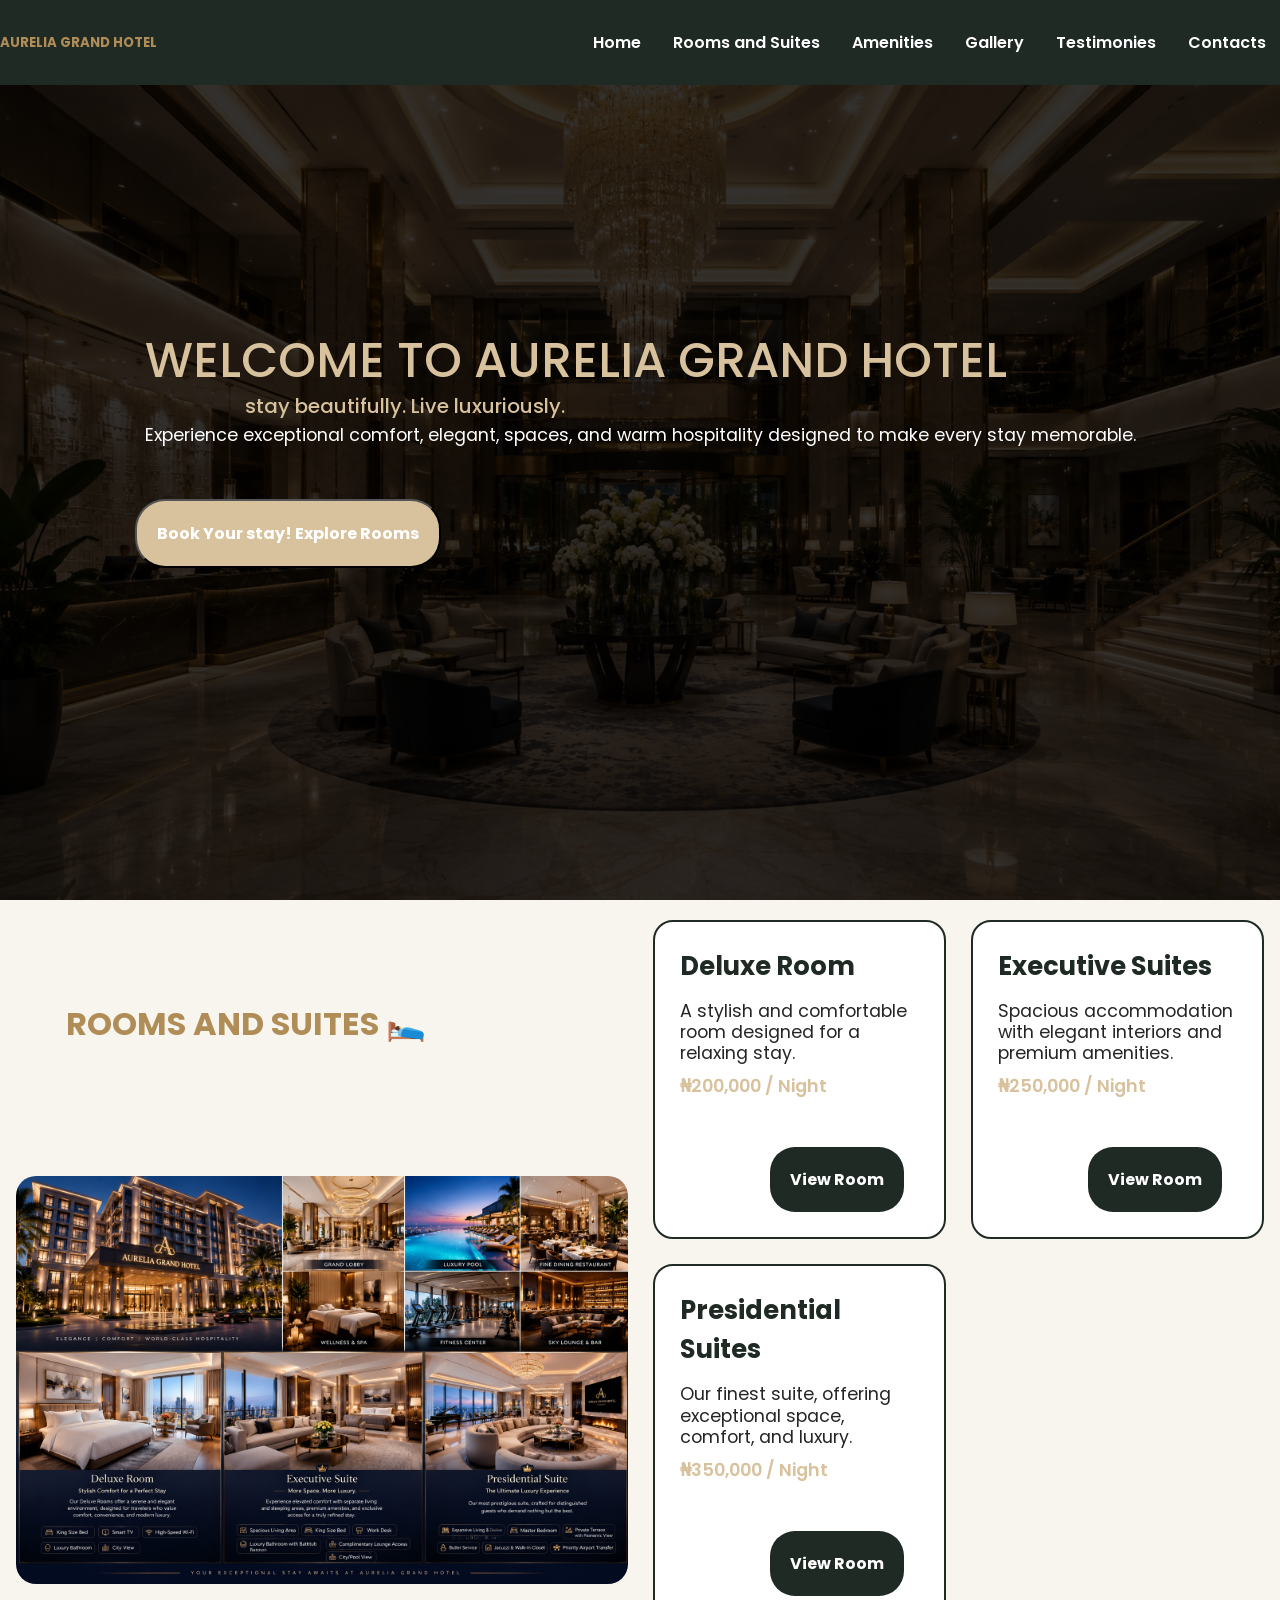
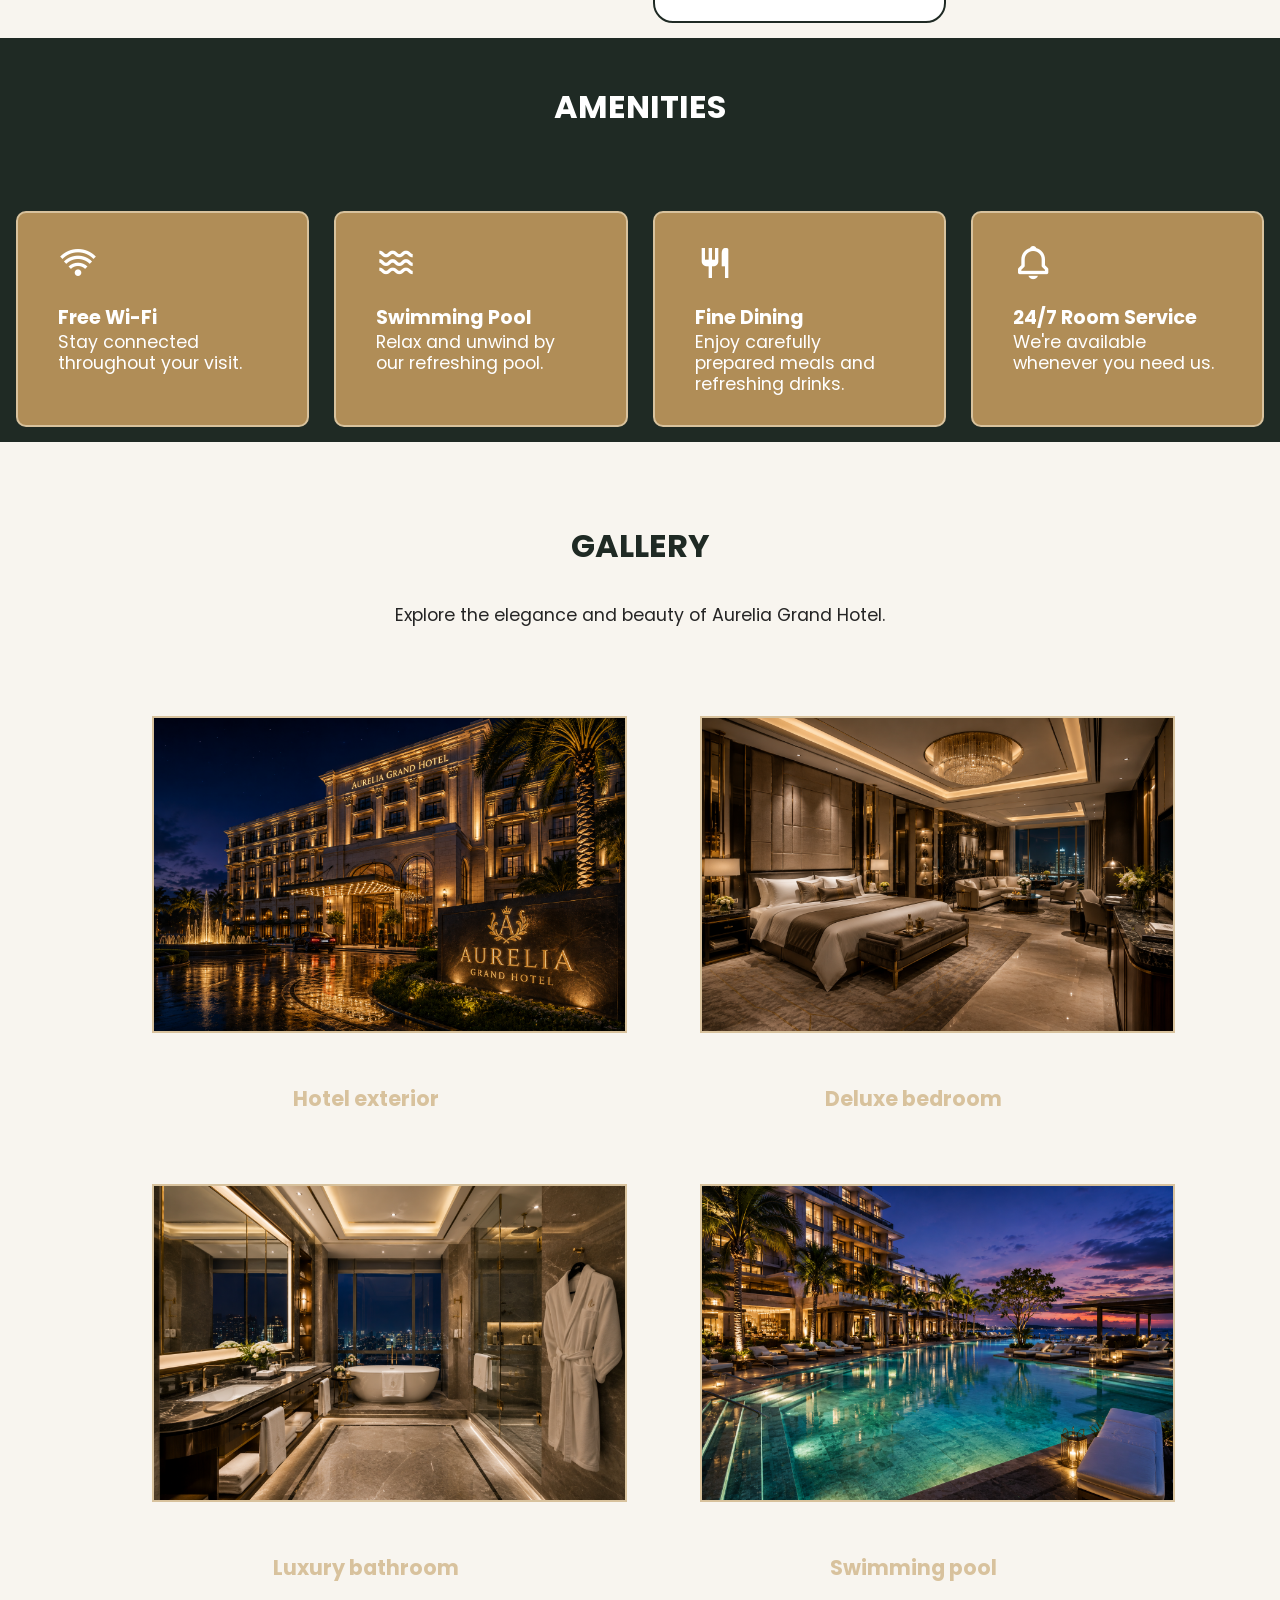
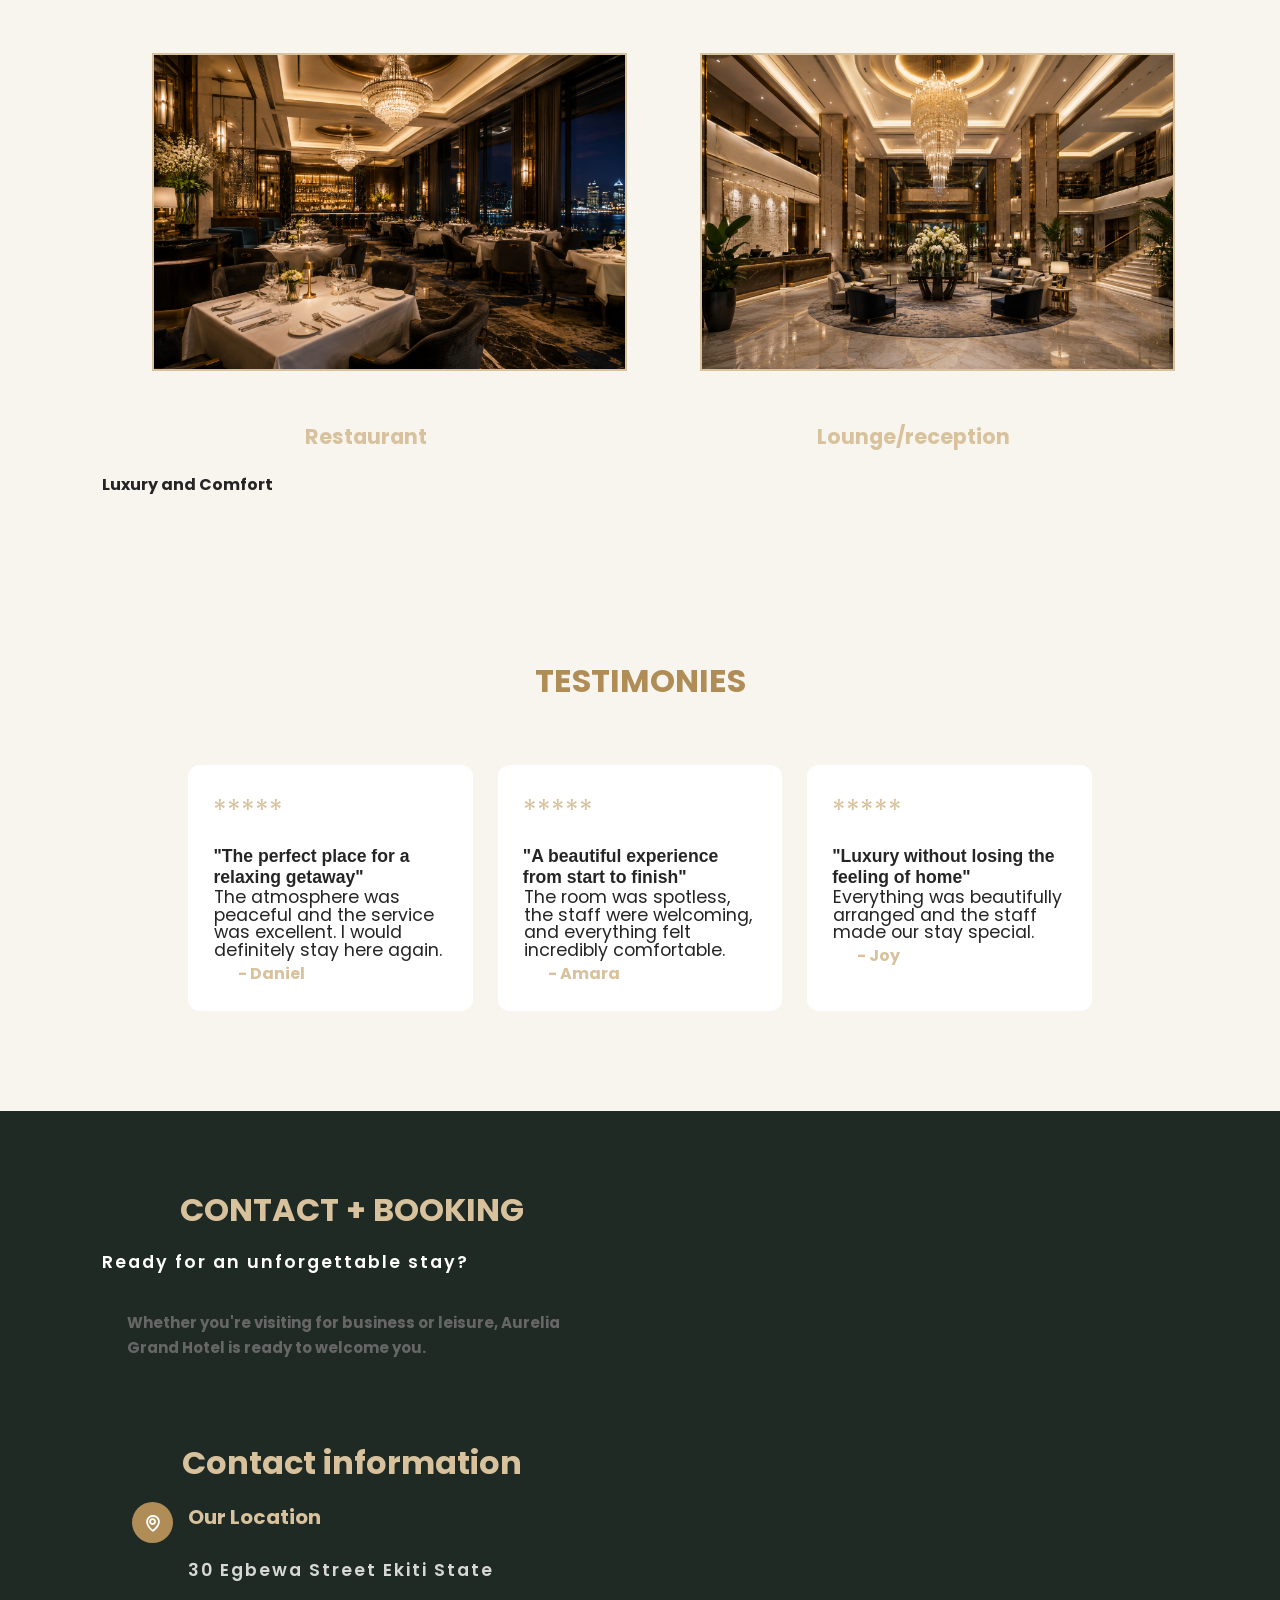
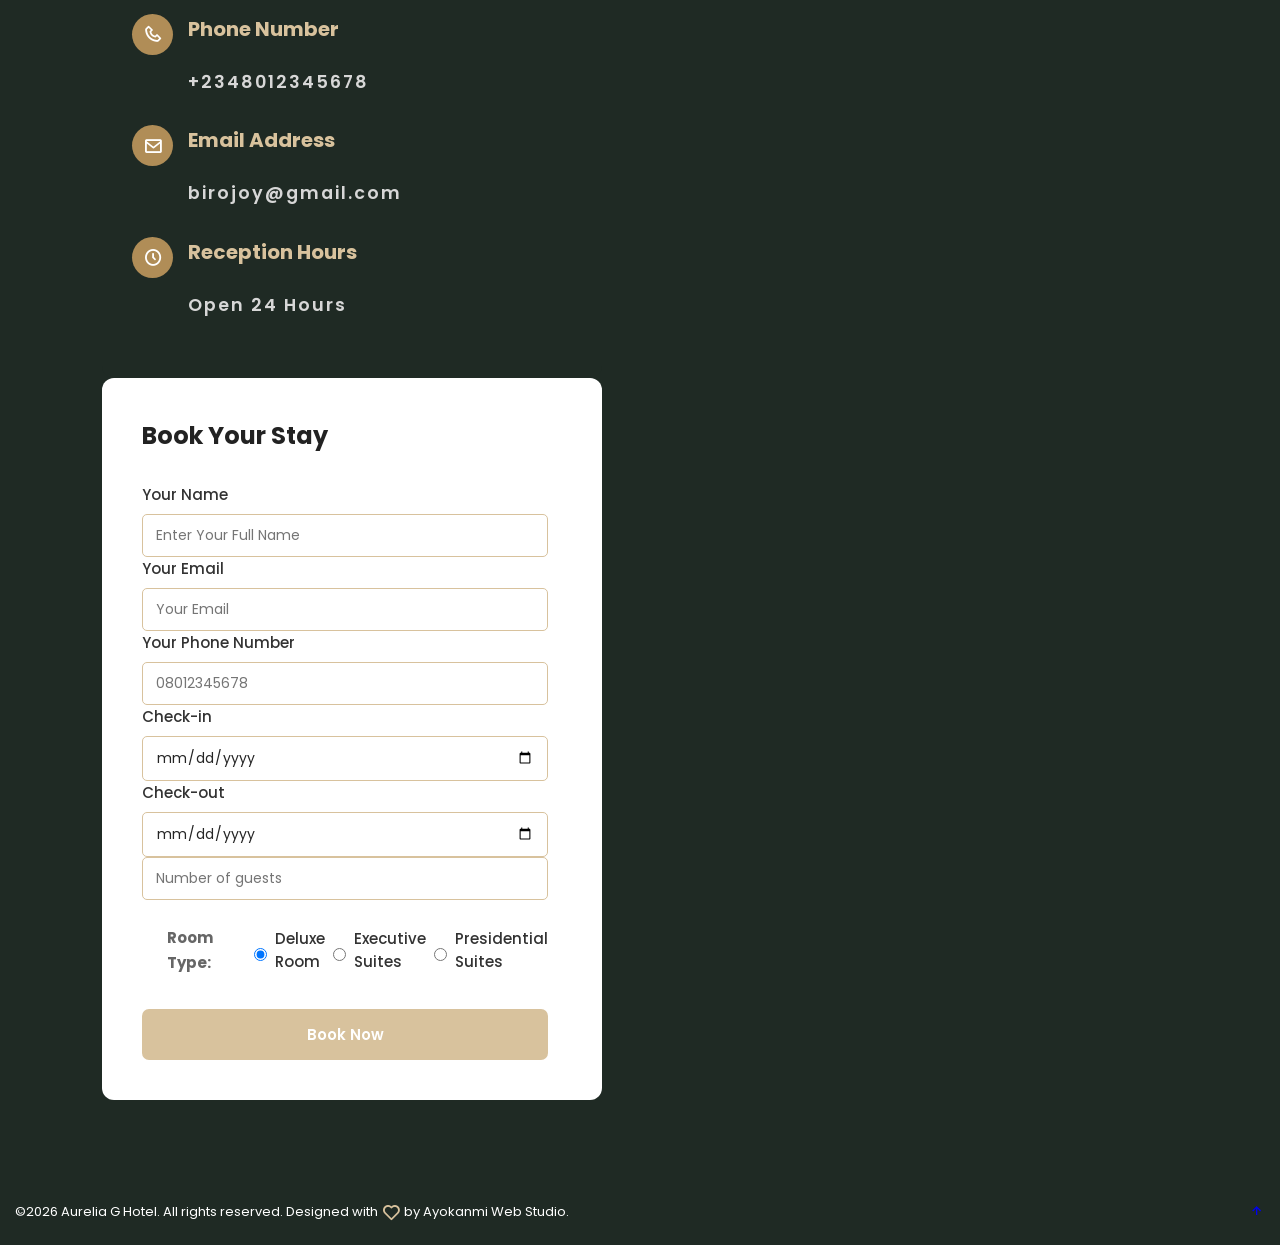
<file: index.html>
<!DOCTYPE html>
<html lang="en">
<head>
    <meta charset="UTF-8">
    <meta name="viewport" content="width=device-width, initial-scale=1.0"/>
     <title>Aurelia hotel</title>
    <link rel="stylesheet" href="style.css">
    <link href="https://unpkg.com/boxicons@2.1.4/css/boxicons.min.css" rel="stylesheet">
   
</head>
<body>
    <!-- ________header__________ -->
   
    <header class="header" >
        <h5> AURELIA GRAND HOTEL</h5>
        <div class="navmenu" id="navmenu">
             <i class="bx bx-window-close"
   onclick="document.getElementById('navmenu').style.setProperty('right', '-200px', 'important')">
</i>
             <ul>
                 <li> <a href="index.html">Home</a></li>
                 <li> <a href="#Rooms and suites">Rooms and Suites</a></li>
                 <li> <a href="#Amenities"> Amenities</a></li>
                 <li> <a href="#gallery"> Gallery</a></li>
                 <li> <a href="#Testimonies"> Testimonies </a></li>
                 <li> <a href="#contacts"> Contacts</a></li>   
             </ul>
        </div>
         <i class="bx bx-menu"onclick="openMenu()"></i>
         </header>
         
         <!-- ---------------HOME---------------- -->
         <section class="home" id="home">
            <div class="home- content">    
         
            <div class="home-text">
              <h3>WELCOME TO AURELIA GRAND HOTEL </h3>
              <h5>stay beautifully. Live luxuriously.</h5>
              <p> Experience exceptional comfort, elegant, spaces, and warm hospitality designed to make every stay memorable.</p>
            </div>  
            
            <button type="submit" class="btn" > Book Your stay! Explore Rooms</button>
              </div>
         </section>
         
           <!-- ________rooms and suites _______  -->
         <section class="rooms & suites" id="Rooms and suites">
             <div class="suites-img">
                 <h3> ROOMS AND SUITES 🛌</h3>
                      <img src="roomss.png" alt="">
                      
                 </div>
                
                 <div class="suites">
                 <div class="card">
                    <h4> Deluxe Room</h4>
                    <p> A stylish and comfortable room designed for a relaxing stay.</p>
                    <div class="price">
                      <p> ₦200,000 / Night</p>
                   </div>
                    <a href="Deluxe.html"> View Room</a>
                 </div>
                 
                 <div class="card">
                    <h4> Executive Suites</h4>
                    <p> Spacious accommodation with elegant interiors and premium amenities.</p>
                    <div class="price">
                      <p> ₦250,000 / Night</p>
                </div>
                    <a href="executive.html"> View Room</a>
                 </div>
                 
                 <div class="card">
                    <h4> Presidential Suites</h4>
                    <p> Our finest suite, offering exceptional space, comfort, and luxury.</p>
                    <div class="price">
                      <p> ₦350,000 / Night</p>
                    </div>
                    <a href="Presidential.html"> View Room</a>
                      </div>                 
             </div>
              </section>
              <!--     __________. amenties_ -->
              
              <section class="Amenities" id="Amenities">
                  <div class="first">
                      <h3> AMENITIES</h3>
                  </div>
                  <div class="amenities-content" >
                     
                      <div class="box">
                       <i class="bx bx-wifi"></i>
                        <h4>Free Wi-Fi</h4>
                        <p> Stay connected throughout your visit.</p>
                     </div>
                     
                     <div class="box">
                       <i class="bx bx-water"></i>
                        <h4>Swimming Pool</h4>
                          <p>Relax and unwind by our refreshing pool.</p>
                     </div>
                     
                     <div class="box">
                       <i class="bx bx-restaurant"></i>
                        <h4>Fine Dining</h4>
                        <p> Enjoy carefully prepared meals and refreshing drinks.</p>
                     </div>
                     
                     <div class="box">
                         <i class="bx bx-bell"></i>
                        <h4> 24/7 Room Service</h4>
                        <p> We're available whenever you need us.</p>
                     </div>
                        
                      </div>   
           </section>
           
           <!-- ___________g Galleery-->
           <section class="gallery" id="gallery">
               
                 <div class="gallery-head" >
                     <h3> GALLERY </h3>
                     <p> Explore the elegance and beauty of Aurelia Grand Hotel. </p>
                 </div>
               <div class="gallery-grid">
                   <div class="image">
                      <img src="outside.png" alt="Hotel exterior">
                       <h4> Hotel exterior</h4>
                        </div>
                        
                         <div class="image">
                    <img src="bedroom.png" alt="Deluxe bedroom">
                      
                       <h4> Deluxe bedroom</h4>
                       
                     
                        </div>
                        
                     <div class="image">
                      <img src="bathroom.png" alt="Luxury bathroom">
                       <h4> Luxury bathroom</h4>
                       
                        </div>
                        
                     <div class="image">
                      <img src="pool.png" alt="Swimming pool">
                       <h4 >Swimming pool</h4>
                      
                        </div>
                        
                      <div class="image">
                      <img src="restaurant.png" alt="restaurant.png">
                       <h4 > Restaurant</h4>
                       
                        </div>
                        
                        <div class="image">
                     <img src="lobby.png" alt="Lounge/reception">
                       <h4 > Lounge/reception</h4>
                       
                        </div>       
                          <!-- js  --> 
                     <h4 id="message"> Luxury and Comfort </h4>
                        
                       
                   </div>
           </section>
           
           <!-- -------------------Testimony-------- -->
           
           <section class="testimonial" id="Testimonies">
                <div class="text-title">
                       <h3> TESTIMONIES </h3>
                   </div>
                   
               <div class="testimonial-content">
                   <div class="review-card">
                       <div class="stars">*****</div>
                       <h5> "The perfect place for a relaxing getaway" </h5>
                       <p> The atmosphere was peaceful and the service was excellent. I would definitely stay here again.
                      
                       </p> 
                         <span>   - Daniel</span>
                   </div>
                   
                    <div class="review-card">
                         <div class="stars">*****</div>
                       <h5> "A beautiful experience from start to finish" </h5>
                       <p> The room was spotless, the staff were welcoming, and everything felt incredibly comfortable.
                                                    
                       </p> 
                        <span> - Amara</span>
                   </div>
                   
                    <div class="review-card">
                         <div class="stars">*****</div>
                       <h5>"Luxury without losing the feeling of home"  </h5>
                       <p> Everything was beautifully arranged and the staff made our stay special.
                       
                       </p>
                       <span> - Joy</span>
                   </div>  
               </div>   
           </section>
           
           <!--  v.        contact section     b-->
           
        <section class="contacts" id="contacts">
            
              <div class="wrap">
               <div class="contact-content">
                         <div class="contact-text">
                               <h3> CONTACT + BOOKING</h3>
                         <p> Ready for an unforgettable stay?</p>
   <span>Whether you're visiting for business or leisure,  Aurelia Grand Hotel is ready to welcome you.</span>
                         
                             
                            <div class="contact-info">
                                <h3> Contact information </h3>
                                <div class="c-box">
                                    <i class="bx bx-map"> </i>   
                                <div>
                                    <h4> Our Location</h4>
                                    <p> 30 Egbewa Street Ekiti State</p>
                                </div>
                            
                             </div>
                              <div class="c-box">
                                    <i class="bx bx-phone"> </i>   
                                <div>
                                 <h4>Phone Number</h4>
                                <p> +2348012345678</p>
                                </div>
                             </div>
                             
                             <div class="c-box">
                                    <i class="bx bx-envelope"></i>   
                                <div>
                                 <h4>Email Address </h4>
                                <p> birojoy@gmail.com</p>
                                </div>
                             </div>
                             
                              <div class="c-box">
                                    <i class="bx bx-time-five"></i>   
                                <div>
                                 <h4>Reception Hours</h4>
                                <p>  Open 24 Hours</p>
                                </div>
                             </div>
                             </div>
                             
                 <div class="contact-form" id="contact-form">
                               <h5>Book Your Stay </h5>
                               
                               <div class="row">
                                   
                                   <!--form submit  onsubmit="alert('booking submitted'); return false;" -->
                                   
                                    <form id="bookingForm">
                   <label for="text">Your Name </label>
                  <input type="text" id="guestName" placeholder="Enter Your Full Name" required>
                 
                  <label for="text">Your Email </label>
                  <input type="email" id="guestEmail"  placeholder="Your Email" required>
                  <label for="text">Your Phone Number</label>
                  <input type="tel" id="guestPhone" maxlength="11" pattern="[0-9]{11}"placeholder="08012345678" required>
                  <label for="check-in"> Check-in </label>
                  <input type="date" id="checkIn" placeholder="check-in" required>
                   <label for="check-out"> Check-out </label>
                   <input type="date" id="checkOut"   placeholder="check-out" required>
                    <input type="number" id="guests" placeholder="Number of guests" required>
                
                     
                     <div class="Roomtype">
                         <label for="Roomtype"><span id="room">Room Type:</span></label><br>
       <input type="radio"id="deluxeroom" name="room" value="Deluxe Room" checked>
       <label for="deluxeroom">Deluxe Room</label>
       <input type="radio" id="executiveSuites" name="room"value="Executive Suites" >
           <label for="executiveSuites"> Executive Suites </label>
             <input type="radio" id="presidentialSuites" name="room"value="Presidential Suites" >
           <label for="presidentialSuites"> Presidential Suites </label>
                     </div>
                     
                <button type="submit" class="bookRoom"> Book Now</button> 
                </form> 
                <br><br>     
                
                  </div>    
                      </div>
                              
                     <div id="bookingSummary"></div>
             
        </section>
                 
                 <!--     footer  -->
                 
                 <footer class="footer">
                     <div class="attribution">
             <p>©2026 Aurelia G Hotel. All rights reserved.  Designed with<i class="bx bx-heart"></i> by  Ayokanmi Web Studio.</p>        
                </div>
                     
                     <div class="move up">
                         <a href="#home"><i class="bx bx-up-arrow-alt"></i></a>
                     </div>
                 </footer>
                 
                     <!-- js for toggle menu -->  
            
        <script src="hotel.js"> </script>  
                 
   
</body>
</html>
</file>
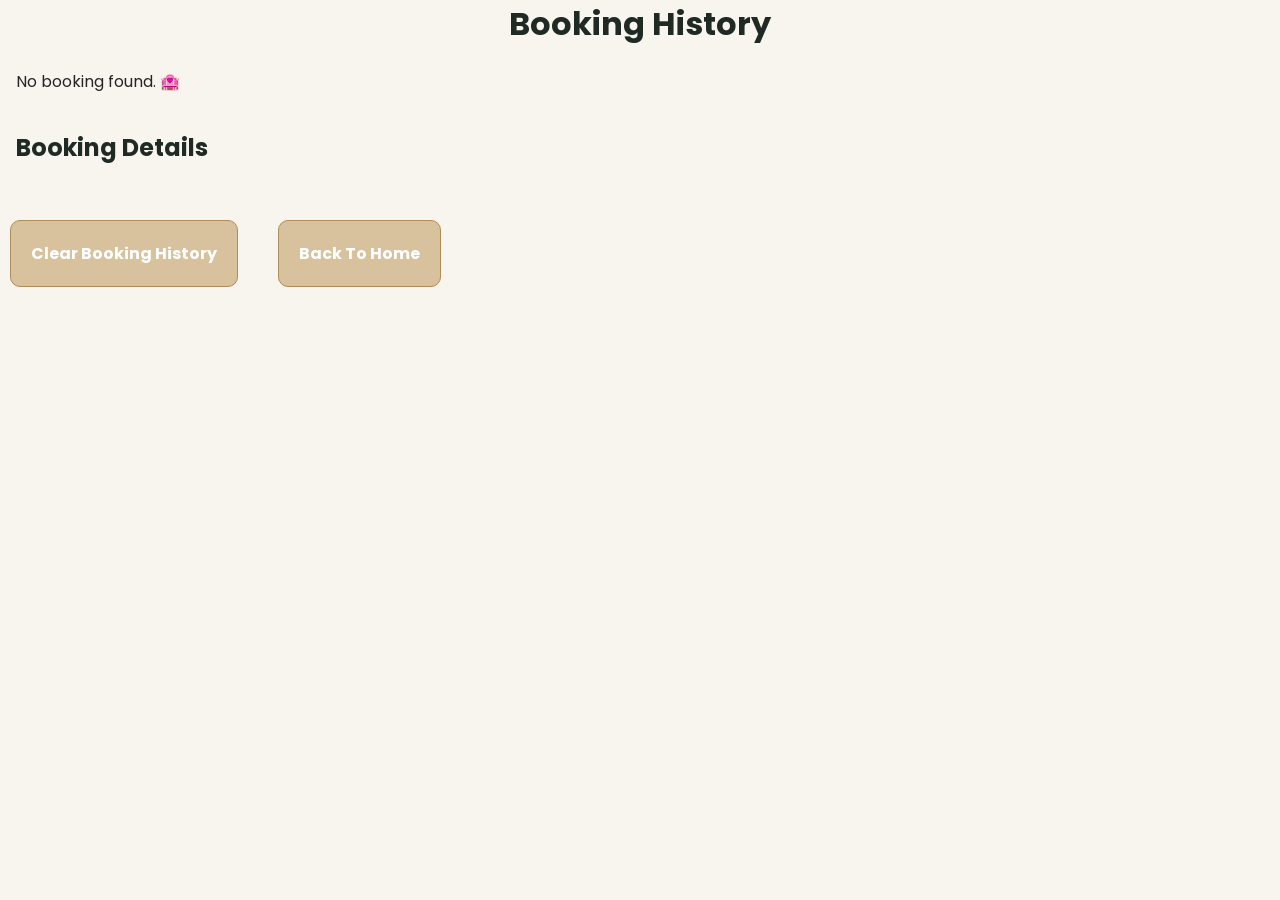
<file: bookingHistory.html>
<!DOCTYPE html>
<html lang="en">
<head>
    <meta charset="UTF-8">
    <title>Aurelia Booking History</title>
    <link rel="stylesheet" href="style.css">
</head>
<body class="bookingPage">
    
    <h1 class="bookingTitle"> Booking History </h1>
    
    <section class="Booking-H-Section" >
        
        <div id="bookingHistory"></div>
        
    </section>
    
    <section class="Booking-D-Section">
        
          <h2>Booking Details </h2>
          
        <div id="bookingDetails"></div>
        
    </section>
    
    <button id="clearBookings"> Clear Booking History </button>
    
    <button id="backHome"> Back To Home </button>
    
    <script src="bookingHistory.js"></script>
  
</body>
</html>
</file>
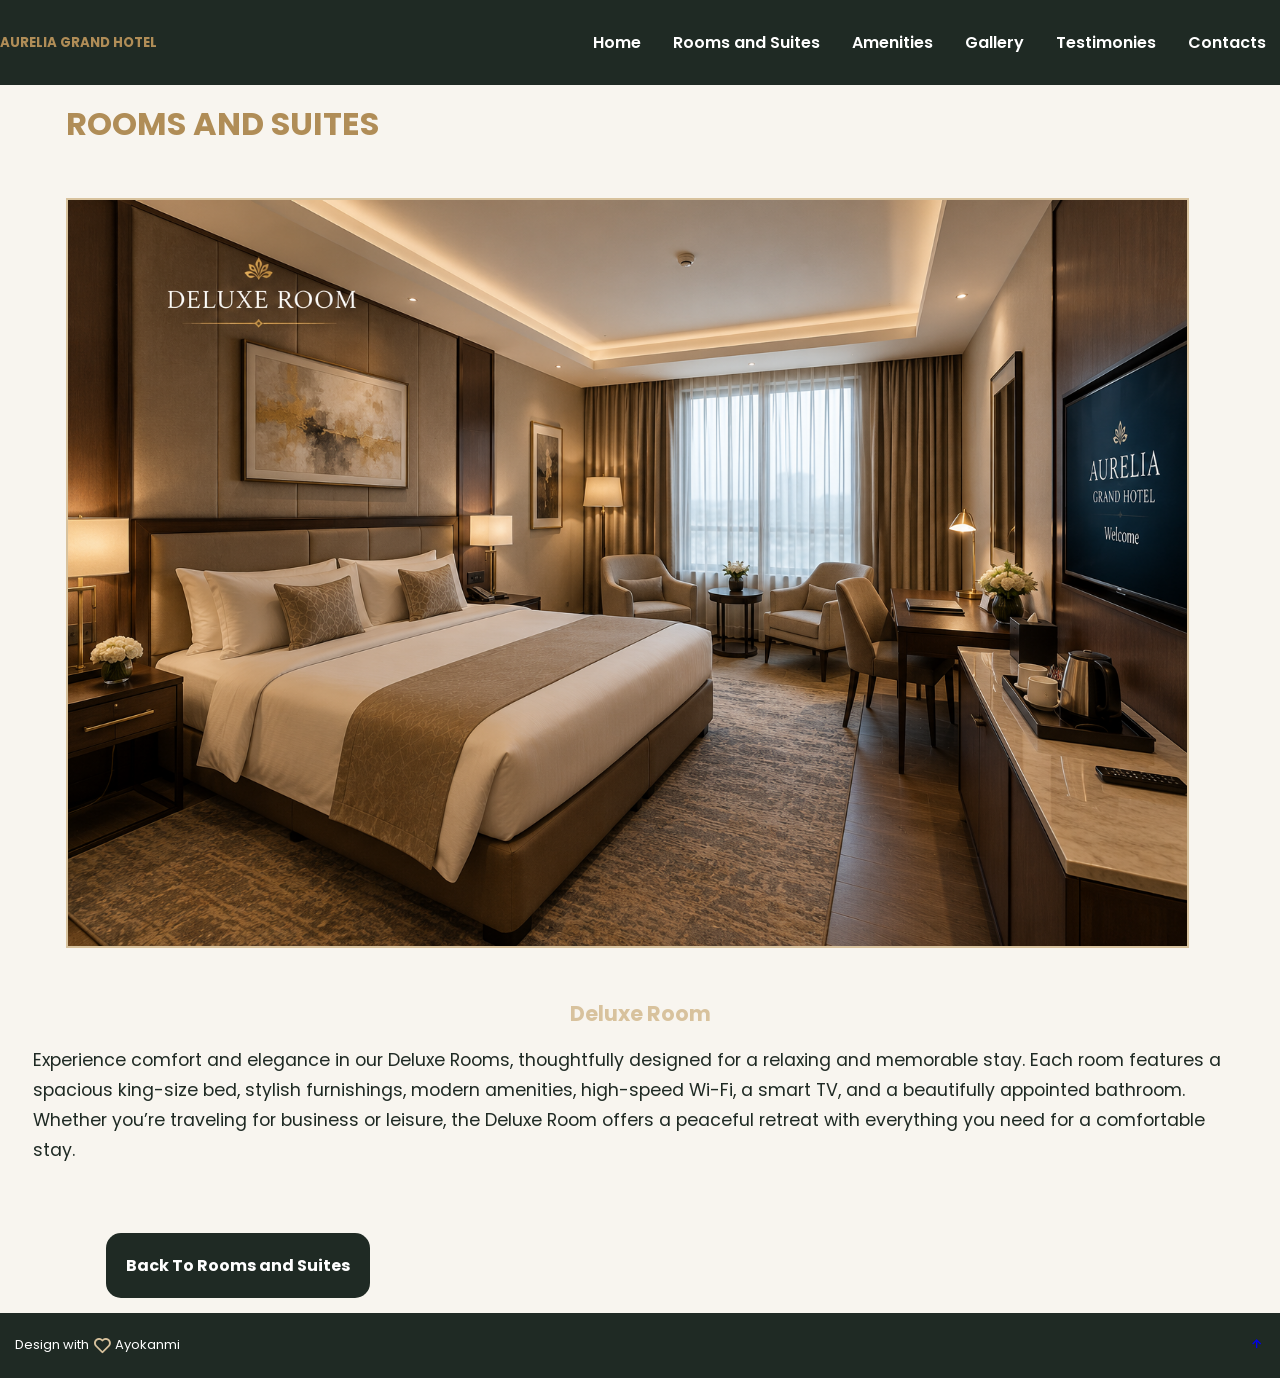
<file: Deluxe.html>
<!DOCTYPE html>
<html lang="en">
<head>
    <meta charset="UTF-8">
    <meta name="viewport" content="width=device-width, initial-scale=1.0"/>
     <title>Aurelia hotel</title>
    <link rel="stylesheet" href="style.css">
    <link href="https://unpkg.com/boxicons@2.1.4/css/boxicons.min.css" rel="stylesheet">
   
</head>
<body>
    <!-- ________header__________ -->
   
    <header class="header" >
        <h5> AURELIA GRAND HOTEL</h5>
        <div class="navmenu" id="navmenu">
             <i class="bx bx-window-close"
   onclick="document.getElementById('navmenu').style.setProperty('right', '-200px', 'important')">
</i>
             <ul>
                 <li> <a href="index.html">Home</a></li>
                 <li> <a href="#Rooms and suites">Rooms and Suites</a></li>
                 <li> <a href="#Amenities"> Amenities</a></li>
                 <li> <a href="#gallery"> Gallery</a></li>
                 <li> <a href="#Testimonies">Testimonies </a></li>
                 <li> <a href="#contacts"> Contacts</a></li>   
             </ul>
        </div>
         <i class="bx bx-menu"onclick="openMenu()"></i>
         </header>
         
          <!-- ________rooms and suites _______  -->
          <section class="rooms ">
                <div class="suites-img">
                 <h3> ROOMS AND SUITES</h3>
                      
                 </div>
             <div class="room-type">
                   <div class="image">
                 <img src="deluxe.png" alt="">
                 <h4> Deluxe Room </h4>
                 <p>   Experience comfort and elegance in our Deluxe Rooms, thoughtfully designed for a relaxing and memorable stay. Each room features a spacious king-size bed, stylish furnishings, modern amenities, high-speed Wi-Fi, a smart TV, and a beautifully appointed bathroom. Whether you’re traveling for business or leisure, the Deluxe Room offers a peaceful retreat with everything you need for a comfortable stay.            </p>
             </div>
             
             <a href="index.html#Rooms and suites" class="Back">Back To Rooms and Suites</a>
             
 
              </section>
              
              <!--     footer  -->
                 
                 <footer class="footer">
                     <div class="attribution">
             <p>Design with <i class="bx bx-heart"></i> Ayokanmi</p>     
                </div>
                     
                     <div class="move up">
                         <a href="#home"><i class="bx bx-up-arrow-alt"></i></a>
                     </div>
                 </footer>
                 
                     <!-- js for toggle menu -->  
            
        <script>
      var navMenu = document.getElementById("navmenu");

function openMenu(){
    navMenu.style.right = "0";
}

function closeMenu(){
    navMenu.style.right = "-200px";
}
        
        </script>  
                 
   
</body>
</html>
</file>
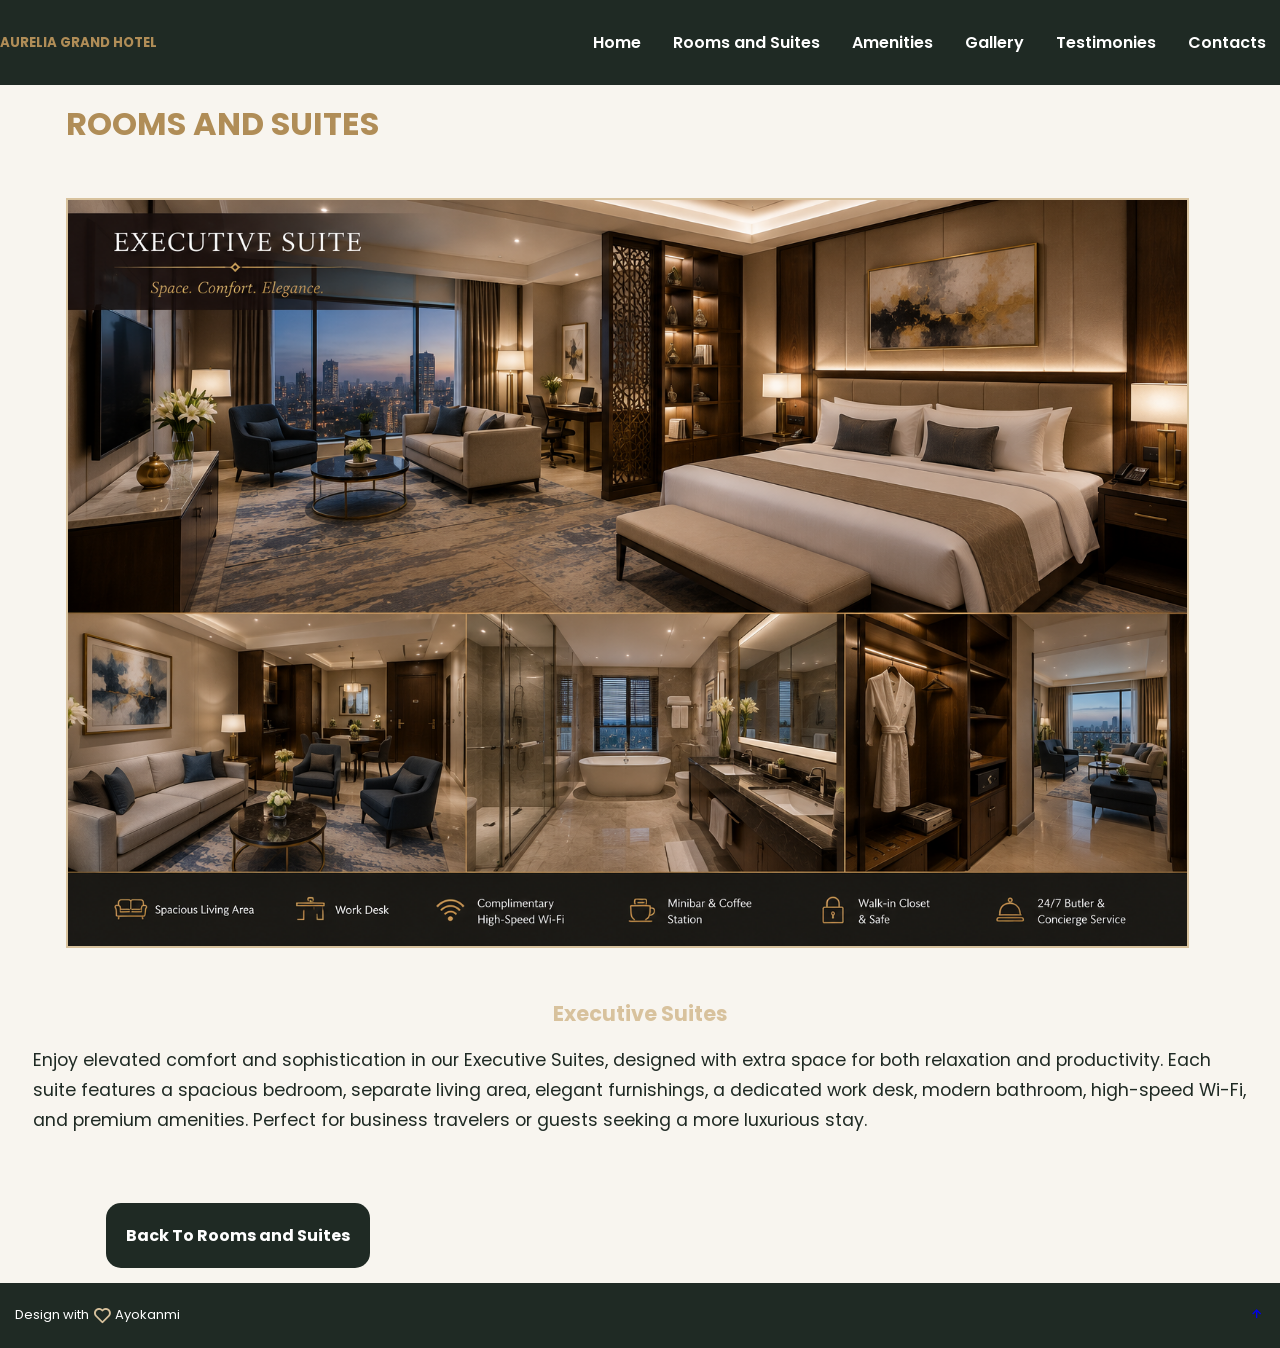
<file: executive.html>
<!DOCTYPE html>
<html lang="en">
<head>
    <meta charset="UTF-8">
    <meta name="viewport" content="width=device-width, initial-scale=1.0"/>
     <title>Aurelia hotel</title>
    <link rel="stylesheet" href="style.css">
    <link href="https://unpkg.com/boxicons@2.1.4/css/boxicons.min.css" rel="stylesheet">
   
</head>
<body>
    <!-- ________header__________ -->
   
    <header class="header" >
        <h5> AURELIA GRAND HOTEL</h5>
        <div class="navmenu" id="navmenu">
             <i class="bx bx-window-close"
   onclick="document.getElementById('navmenu').style.setProperty('right', '-200px', 'important')">
</i>
             <ul>
                 <li> <a href="index.html">Home</a></li>
                 <li> <a href="#Rooms and suites">Rooms and Suites</a></li>
                 <li> <a href="#Amenities"> Amenities</a></li>
                 <li> <a href="#gallery"> Gallery</a></li>
                 <li> <a href="#Testimonies">Testimonies</a></li>
                 <li> <a href="#contacts"> Contacts</a></li>   
             </ul>
        </div>
         <i class="bx bx-menu"onclick="openMenu()"></i>
         </header>
         
          <!-- ________rooms and suites _______  -->
          <section class="rooms ">
                <div class="suites-img">
                 <h3> ROOMS AND SUITES</h3>
                      
                 </div>
             <div class="room-type">
                   <div class="image">
                 <img src="executive.png" alt="">
                 <h4> Executive Suites </h4>
                 <p>  Enjoy elevated comfort and sophistication in our Executive Suites, designed with extra space for both relaxation and productivity. Each suite features a spacious bedroom, separate living area, elegant furnishings, a dedicated work desk, modern bathroom, high-speed Wi-Fi, and premium amenities. Perfect for business travelers or guests seeking a more luxurious stay.  </p>
             </div>
             
              <a href="index.html#Rooms and suites" class="Back">Back To Rooms and Suites</a>
             
 
              </section>
              
              <!--     footer  -->
                 
                 <footer class="footer">
                     <div class="attribution">
             <p>Design with <i class="bx bx-heart"></i> Ayokanmi</p>     
                </div>
                     
                     <div class="move up">
                         <a href="#home"><i class="bx bx-up-arrow-alt"></i></a>
                     </div>
                 </footer>
                 
                     <!-- js for toggle menu -->  
            
        <script>
      var navMenu = document.getElementById("navmenu");

function openMenu(){
    navMenu.style.right = "0";
}

function closeMenu(){
    navMenu.style.right = "-200px";
}
        
        </script>  
                 
   
</body>
</html>
</file>
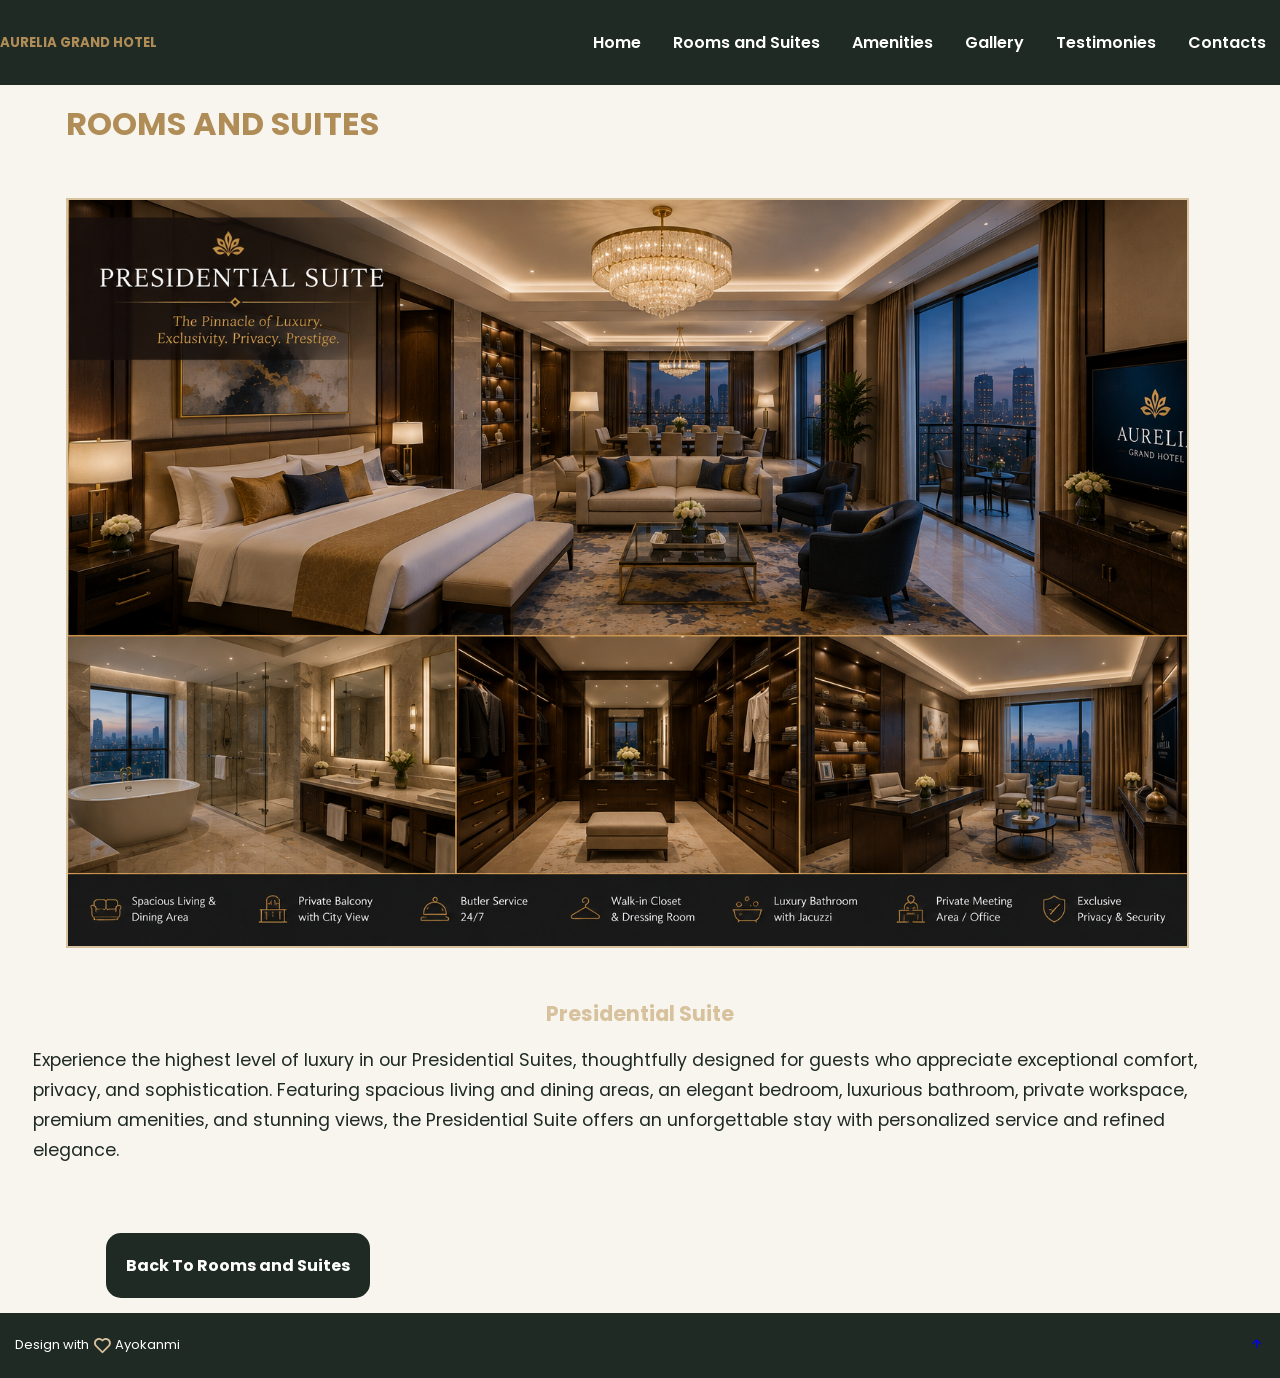
<file: Presidential.html>
<!DOCTYPE html>
<html lang="en">
<head>
    <meta charset="UTF-8">
    <meta name="viewport" content="width=device-width, initial-scale=1.0"/>
     <title>Aurelia hotel</title>
    <link rel="stylesheet" href="style.css">
    <link href="https://unpkg.com/boxicons@2.1.4/css/boxicons.min.css" rel="stylesheet">
   
</head>
<body>
    <!-- ________header__________ -->
   
    <header class="header" >
        <h5> AURELIA GRAND HOTEL</h5>
        <div class="navmenu" id="navmenu">
             <i class="bx bx-window-close"
   onclick="document.getElementById('navmenu').style.setProperty('right', '-200px', 'important')">
</i>
             <ul>
                 <li> <a href="index.html">Home</a></li>
                 <li> <a href="#Rooms and suites">Rooms and Suites</a></li>
                 <li> <a href="#Amenities"> Amenities</a></li>
                 <li> <a href="#gallery"> Gallery</a></li>
                 <li> <a href="Testimonies">Testimonies </a></li>
                 <li> <a href="#contacts"> Contacts</a></li>   
             </ul>
        </div>
         <i class="bx bx-menu"onclick="openMenu()"></i>
         </header>
         
          <!-- ________rooms and suites _______  -->
          <section class="rooms ">
                <div class="suites-img">
                 <h3> ROOMS AND SUITES</h3>
                      
                 </div>
             <div class="room-type">
                   <div class="image">
                 <img src="Presidential.png" alt="">
                 <h4> Presidential Suite </h4>
                 <p>  

Experience the highest level of luxury in our Presidential Suites, thoughtfully designed for guests who appreciate exceptional comfort, privacy, and sophistication. Featuring spacious living and dining areas, an elegant bedroom, luxurious bathroom, private workspace, premium amenities, and stunning views, the Presidential Suite offers an unforgettable stay with personalized service and refined elegance. </p>
             </div>
             
              <a href="index.html#Rooms and suites" class="Back">Back To Rooms and Suites</a>
             
 
              </section>
              
              <!--     footer  -->
                 
                 <footer class="footer">
                     <div class="attribution">
             <p>Design with <i class="bx bx-heart"></i> Ayokanmi</p>     
                </div>
                     
                     <div class="move up">
                         <a href="#home"><i class="bx bx-up-arrow-alt"></i></a>
                     </div>
                 </footer>
                 
                     <!-- js for toggle menu -->  
            
        <script>
      var navMenu = document.getElementById("navmenu");

function openMenu(){
    navMenu.style.right = "0";
}

function closeMenu(){
    navMenu.style.right = "-200px";
}
        
        </script>  
                 
   
</body>
</html>
</file>
<file: style.css>
@import url('https://fonts.googleapis.com/css2?family=Poppins:ital,wght@0,100;0,200;0,300;0,400;0,500;0,600;0,700;0,800;0,900;1,100;1,200;1,300;1,400;1,500;1,600;1,700;1,800;1,900&display=swap');
  
  *{
    margin:0;
    padding:0;
    font-family:'poppins' , sans-serif;
    list-style:none;
    box-sizing :border-box;
    stroll-behavior:smooth;
    text-decoration:none;
  }
  
  html,
  body{
      overflow-x: hidden;   
  }
  
  :root {
      --Primary : #1F2A24; 
      --Secondary : #B08D57;
      --Background : #F8F5EF;
      --Text: #252525 ;
      --White: #FFFFFF;
      
      --Gold: #D8C29D;
      --p-font:1.1rem;
     }
     
    body {
        background: var(--Background);
        color: var(--Text);
    }
    
    .header {
     width: 100%;
     height: 85px;
      background: var(--Primary);
       position: fixed;
       top: 0;
       right: 0;
       z-index: 1000;
       display :flex;
       align-items:center;
       justify-content:space-between;
       transition :all .45s ease;
    }
    
   .header h5{
        color: var(--Secondary) ;
    }
     
    .navmenu {
        flex:1;
        text-align:right;
    }
    
    .navmenu ul li{
      display : inline-block ;
      margin: 0px 6px ;
      padding:6px 8px ;
      position:relative ;
         }
         
          .header .bx {
             display :none;
         }
         
             
         
         
         .navmenu a {
           color: var(--White);
            font-size:16px ;
           font-weight:600 ; 
         }
         
         .navmenu a:hover, navmenu a:active {
            color: var(--Gold);
        }
     
        /*   -----------Room section ----- */
       section {
            padding: 20px 16px 15px;
             }
             
            .home{
                position: relative;
                width: 100%;
                height: 100vh;
                background: linear-gradient(rgba(0,0,0,0.8), rgba(0,0,0,0.8)),url("lobby.png");
                background-position: center ;
               background-size:cover ;
               display :flex;
               align-items:center;
               justify-content:center;
               color: var(--White) ;
            }
            
            
            .home-text{
                 margin: 0 100px;
            }
            
            .home-text  h3 {
                color: var(--Gold);
                font-size:3em;
                font-weight: 500;
                font-family : 'poppins' sans-serif;
                line-height:1.0;
                
            }
            
            .home-text h5 {
                 margin-top: 10px;
                 margin-left: 100px ; 
                color: var(--Gold);
                font-size:20px;
                font-weight: 500;
                font-family : 'poppins' sans-serif;
                line-height:1.1;
            }
            
            .home-text p {
                 color: var(--White);
                 font-size:var(--p-font);
                 line-height :1.5;
                margin-top:5px;
            }
            
           
            
            .btn {
                display:inline-block;
                background:var(--Gold) ;  /* later */
                color: var(--White);
                margin-top:50px;
                margin-left: 90px ;
                padding: 20px;
                font-size:16px;
                font-weight :bold;
                border-radius: 30px;
                transition: all .45s ease;      
                 }
                 .btn :hover {
                     color:var(--secondary);
                     transform: scale(0,8) ;
                 }
                 
                 
                 
                 /* -----------Room section---------*/
                
            .rooms {
                background: var(--Background);
            }
            
           .suites-img h3 {
            font-size:2em;
            font-family:'poppins' sans-serif;
            margin-top: 80px;
            color:var(--Secondary);
            gap:10px;
            margin-left: 50px;
            
                  
           }
           
           .suites-img img{
             width: 100%;
             max-width: 650px;
             height: auto;
             border-radius: 20px;
             margin-top: 8rem  ;
                    
           }
           
           .Back{
                 display:inline-block;
                background:var(--Primary) ;
                color: var(--White);
                margin-top:50px;
                margin-left: 90px ;
                padding: 20px;
                font-size:16px;
                font-weight :bold;
                border-radius: 15px;
                transition: all .45s ease;      
             }
            
            
            /* ---------------   Amenities --------------*/
              .Amenities {
                   background: var(--Primary);
                   font-family:'monospace', poppins ;    
                   color: var(--White); 
              } 
              
           
           .price p{
               color: var(--Gold) ;
                 padding-top: 12px ;
                 font-weight: 600;
           }
            
           .suites {
            display: grid;
          grid-template-columns:repeat(auto-fit, minmax(200px, 1fr)) ; 
           gap:25px;   
           }
           
           
           
           .card {
           background: var(--White);
           padding: 25px;
           border-radius: 20px;
           border: 2px solid var(--Primary);
           transition: all .45s ease;
               }
             
             .card h4 {
                font-size: 1.6rem;
                margin-bottom: 15px;
                color: var(--Primary);
             }
             
             .card p {
                 font-size: var(--p-font);
                 line-height: 1.2;
                 font-family:'poppins' sans-serif;
             }
             
             .card a {
                 display:inline-block;
                background:var(--Primary) ;
                color: var(--White);
                margin-top:50px;
                margin-left: 90px ;
                padding: 20px;
                font-size:16px;
                font-weight :bold;
                border-radius: 25px;
                transition: all .45s ease;      
             }
            
            
            /* ---------------   Amenities --------------*/
              .Amenities {
                   background: var(--Primary);
                   font-family:'monospace', poppins ;    
                   color: var(--White); 
              } 
              
              .first h3 {
                font-size: 2em ;
               font-family:'poppins' sans-serif;
               gap: 20px;
               margin-bottom: 80px;
               margin-top: 25px;
               color:var(--White);
               text-align: center;
               
              }
              
           .amenities-content {    
              display: grid;
              grid-template-columns:repeat(4, 1fr) ; 
              gap:25px;
              }
          
          .amenities-content .box{
                  background: var(--Secondary);
                  border-radius: 10px;
                  padding: 30px 40px ;
                  border: 2px solid var(--Gold);
                  transition: all .45s ease;
          }
            
             
              .box .bx {
                  color: var(--White);
                  font-size: 2.5rem;
                  padding-bottom: 20px;
                  
                  
              }
              
              .box h4 {
                  font-size: 1.2em;
                  color: var(--White);
              }
              
              .box p {
                  font-size: var(--p-font);
                  color:var(--White) ;
                  line-height: 1.2;
              }
              
              /*  ....... Gallery...... */
             .gallery {
                 padding: 80px 8%;
                 background: var(--Background);
             }
              
              .gallery-head {
                  text-align: center;
                  margin-bottom: 40px;
              }
              
              .gallery-head p {
                   font-size: var(--p-font);
                   color: var(--Text);
                   line-height: 1.1;
              }
              
              .gallery-head h3{
               font-size: 2em ;
               font-family: 'poppins' sans-serif;
               gap: 20px;
               margin: 0 0 36px;
               color:var(--Primary);    
              }
              
              .gallery-grid {
                  display: grid;
                  grid-template-columns: repeat(2, 1fr);
                  gap:20px
                 }
                  
                 
             .image img{
                  width: 100%;
                  display: block;
                  height: auto;
                  margin: 50px;
                  border: 2px solid var(--Gold);
                  transition: all .45s ease;
              }
              
            .image h4  {
                     font-size: 1.3rem;
                     text-align: center;
                     color: var(--Gold);
                     font-family:'poppins' sans-serif;
                      }
                      
                      /*          Testimonial-content    */
                      
                .testimonial {
                  padding:  80px 8%;
                  background: var(--Background);
                  
              }
              
              .testimonial-content {
                     display: grid;
                     grid-template-columns: repeat( 3, 1fr);
                     gap:25px;
                     padding: 20px 8%;
              }
              
              
              .text-title h3{
                font-size: 2em ;
               font-family:'poppins' sans-serif;
               gap: 20px;
               margin: 0 0 40px;
               color:var(--Secondary);
               text-align: center;
              }
              
              .review-card {
                  padding: 25px;
                  background: var(--White);
                  border-radius: 12px;
                  transition: all .45s ease;
                  }
   
                .stars {
                    font-size: 28px;
                    color: var(--Gold);
                    margin-bottom: 14px;
                }
                
           .review-card h5 {
                font-size: 1.1em;
                font-family:'arial', 'helvetica', sans-serif; 
           }
           
           .review-card p {
                color: var(--text);
                font-size: var(--p-font);
                line-height: 1.0;
                padding: 1px;
           }
           
           span {
               color: var(--Gold);
               font-size: 16px ;
               font-weight: bold;
               padding: 25px;
               }
               
       
                  
              
       .contacts {
              padding: 80px 8%;
              background:var(--Primary);
              color: var(--White);
         }
         
         .wrap{
             max-width: 1100px;
             margin: auto;
             display: grid;
             grid-template-columns: 0.9fr 1.1fr;
             gap:30px;
             align-items: center;
         }
         
         .contact-content {
             max-width: 500px;
             margin: 0;
             text-align: left;
         }
         
         .contact-content  p {
             color: var(--White);
             font-size: var(--p-font);
             font-weight: 600;
             letter-spacing: 2px;
             margin-bottom: 10px;
         }
         
         .contact-content h3 {
             font-size: 2em;
               margin: 0 0 20px;
               color:var(--Gold);
               text-align: center;
               line-height: 1.2;  
         }
         
         .contact-content  span {
             display: block;
             color: #666;
             font-size: 15px;
             line-height: 1.7;
             margin-bottom: 28px; 
         }
         
         /* contact information */
         
         .contact-info {
             background:var(--Primary) ;
             color: var(--White);
             padding: 30px;
             border-radius: 12px;
         }
       
      .contact-info h4 {
         font-size: 20px;
         margin-bottom: 25px;
         color: var(--Gold);
      }
       
       .c-box {
           display: flex;
           align-items: flex-start;
           gap:15px;
           margin-bottom:20px ;
       }
       
       
       .c-box i {
       width: 41px;
       height: 41px;
       min-width: 41px;
       display: flex;
       align-items: center;
       justify-content: center;
        background: var(--Secondary) ;
        color: var(--White);
        border-radius: 50%;
        font-size: 20px;
       }
       
       .c-box h5 {
           font-size: 17px;
           margin-bottom:5px ;
           color: var(--White);
       }

    .c-box p {
        color: #d7d7d7;
        font-size: var(--p-font);
        line-height: 1.5 ;
    }
    
    .contact-form {
        background: var(--White);
        padding: 40px;
        border-radius: 12px;
        box-shadow: 0 8px 30px rgba(0, 0 ,0 , 0, 06);
    }
    
     .contact-form h5 {
         color: #222;
         font-size: 24px;
         margin-bottom: 30px;
     }
     
     .row {
         display: grid;
         grid-template-columns: 1fr 1fr;
         gap:20px;
     }
     
     .row label{
         display: block;
         color: #333;
         font-size:15px ;
         font-weight: 500;
         margin-bottom: 8px;
     }
     
     .row input, .row select{
         width: 100%;
         padding: 10px 13px;
         border: 1px solid var(--Gold);
         border-radius: 5px;
         outline: none;
         font-family: inherit;
         font-size: 14px;
         color: var(--Text);
     }
    
    .contact-form button {
        display: flex;
        align-items: center;
        justify-content: center;
        gap:8px;
        width: 100%;
        padding: 14px;
        border: none;
        border-radius: 7px;
        background: var(--Gold);
        color: var(--White);
        font-size: 15px;
        font-weight: 600;
        cursor: pointer;
        transition: all .45s ease;
    }
    
    .contact-form button:hover{
        background: var(--Primary);
    }
    
    .Roomtype {
    display: flex;
    align-items: center;
    gap: 8px;
        }
        
         .Roomtype label {
           display: block;
         color: #333;
         font-size:15px ;
         font-weight: 500;
         margin-top: 20px
         gap:20px;
        }
    
    #room {
        margin-bottom: auto ;
    }
    
    
    footer{
     padding: 20px 15px;
         Display :flex;
         flex-wrap:wrap;
         align-items:center;
         justify-content:space-between;
         gap:2rem;
         background:var(--Primary);
     }
     
     .footer .attribution p{
     color: var(--White);
     font-size:13px ;
     display:flex;
     align-items:center;
     }
     
     .footer .attribution i{
         color: var(--Gold);
         font-size:20px;
         margin: 0 3px;
     }
     
     .footer .move-up i{
         padding: 10px;
         border-radius: 8px;
         font-size:20px;
         color: var(--White);
         background: var(--Gold);
     }
     
     
     /*   JAVASCRIPT  STYLING HOTEL JS    */
    
     
     #confirmBooking {
         display:inline-block;
                background:var(--Gold) ;  /* later */
                color: var(--White);
                margin-top:50px;
                margin-left: 90px ;
                padding: 20px;
                font-size:16px;
                font-weight :bold;
                border-radius: 30px;
                transition: all .45s ease;   
     }
     
     #cancelBooking {
              display:inline-block;
                background:var(--Gold) ;  /* later */
                color: var(--White);
                margin-top:30px;
                margin-left: 40px ;
                padding: 20px;
                font-size:16px;
                font-weight :bold;
                border-radius: 30px;
                transition: all .45s ease;   
     }
       
       .booking-summary-card {
           background: var(--Primary);
           color: var(--Text);
       }
       
        .booking-summary-card h2 {
            color: var(--Gold);
           font-size: 24px;
           margin-top:30px;
          padding: 5px ;
        }
        
         .booking-summary-card p {
              font-size: var(--p-font);
             line-height: 1.5 ;
         }
        
        #viewBookings {
              display:inline-block;
                background:var(--Gold) ;  /* later */
                color: var(--White);
                margin-top:20px;
                margin-left: 10px ;
                padding: 20px;
                font-size:16px;
                font-weight :bold;
                border-radius: 10px;
                border: 1px solid var(--Secondary);
                transition: all .45s ease; 
        }
       
       #sendWhatsapp{
           display:inline-block;
                background:var(--Gold) ;  /* later */
                color: var(--White);
                margin-top:20px;
                margin-left: 30px ;
                padding: 20px;
                font-size:16px;
                font-weight :bold;
                border-radius: 10px;
                border: 1px solid var(--Secondary);
                transition: all .45s ease; 
       }
       
       #backHome{
           display:inline-block;
                background:var(--Gold) ;  /* later */
                color: var(--White);
                margin-top:20px;
                margin-left: 30px ;
                padding: 20px;
                font-size:16px;
                font-weight :bold;
                border-radius: 10px;
                border: 1px solid var(--Secondary);
                transition: all .45s ease; 
       }
       
       .booking-success h2 {
           color: var(--Gold);
           font-size: 24px;
           margin-top:30px;
          padding: 5px ;
       }
       
       .booking-success p {
           font-size: var(--p-font);
             line-height: 1.5 ;
           
       }
       
       /*     BOOKING HISTORY JS. */
       
       .bookingPage {
           background: var(--Background);
           color: var(--Text);
           font-family:'monospace', poppins ;  
           min-height: 100vh;  
           
       }
       
       .bookingTitle {
           text-align:center;
          margin: auto;
          color: var(--Primary);
       }
       
       .booking-history-card{
         padding: 25px 16px;  
           }
           
           .booking-history-card p {
               font-size: var(--p-font);
           }
           
           
          .Booking-H-Section
          .Booking-D-Section {
              padding: 20px;
              border-radius: 25px;
              margin-bottom: 20px;
              box-shadow: 0, 4px 15px rgba(0,0,0,0,0.08);    
              background: var(--White);
              border: 2px solid var(--Gold);
          }
          
       .Booking-D-Section h2 {
           margin-bottom: 20px;
           color: var(--Primary);
       }
       
       #clearBookings {
             display:inline-block;
                background:var(--Gold) ;  /* later */
                color: var(--White);
                margin-top:20px;
                margin-left: 10px ;
                padding: 20px;
                font-size:16px;
                font-weight :bold;
                border-radius: 10px;
                cursor: pointer;
                border: 1px solid var(--Secondary);
                transition: all .45s ease; 
       }
       
       .viewBooking {
              display:inline-block;
                background:var(--Gold) ;  /* later */
                color: var(--White);
                margin-top:20px;
                margin-left: 10px ;
                padding: 20px;
                font-size:16px;
                font-weight :bold;
                border-radius: 10px;
                border: 1px solid var(--Secondary);
                cursor: pointer;
                transition: all .45s ease; 
       }
       
       .cancelBooking {
             display:inline-block;
                background:var(--Gold) ;  /* later */
                color: var(--White);
                margin-top:20px;
                margin-left: 10px ;
                padding: 20px;
                font-size:16px;
                font-weight :bold;
                border-radius: 10px;
                cursor: pointer;
                border: 1px solid var(--Secondary);
                transition: all .45s ease; 
       }
      
          #bookingHistory {
              line-height: 1.7;
          }
          
          #bookingDetails {
              line-height: 1.7;
          }
       button:hover{
        background: var(--Primary);
    }
    
      
       
       
           /*            media query.  */
       
     @media(max-width:1024px) {
         .amenities-content {
             grid-template-columns: repeat(2,1fr);
         }
     }

        @media(max-width:768px){ 
         .header .bx {
                   display :block;
                   color: var(--White);
                   margin: 10px;
                   font-size: 35px;
                   cursor: pointer;
                  }
             
             .navmenu {
                   position: fixed;
                   top: 0;
                   right: -200px ;
                   width: 200px;
                   background: var(--Secondary);
                   height: 100%; 
                   z-index: 2 ;
                   transition: all .45s ease;
                   text-align: center;
                   
               }
               
             
             .navmenu ul{
                 padding: 30px;
             }
               
               .navmenu ul li {
                   display: block;
               }
               
               .navmenu a{
                   display: block;
                   margin: 17px;
                   font-size: 20px;
                   color:var(--White);
               }
               
               
               .amenities-content {
                   grid-template-columns: 1fr;
               }
              }
        
        @media(max-width: 480px) {
                   .home-text h3 {
                   font-size:2em;
                       
                   }
                   
                   .testimonial-content {
                       grid-template-columns: 1fr;
                   }
        
               .gallery-grid {
               display: block;
                   
               }
               
                .image img {
                    width: 85%;
                }
               .wrap {
                   grid-template-columns: 1fr;
               }
               
               .contact-form {
                   padding:20px;
               }
             .contact-content h3 {
                 font-size: 1.5em;
             }
             
             .row {
                 grid-template-columns: 1fr;
             }
             
             .contact-content {
             max-width: 400px;
             
         }
         
         .row input, .row select {
             width: 85%;
         }
         
          .contact-form button {
              width: 80%;
          }
          
       .Roomtype {
    display: flex;
    align-items: center;
    gap: 1px;
        }
      
        
        }
        
        
        
        /*    webpage */
        
        .room-image  {
            display: block;
            margin-right: 20px ;
            
        }
  
       .image img{
           width: 90%;
       }
  
      .image P {
          color: var(--Primary);
          margin: auto;
          padding: 20px;
          line-height: 1.7;
          font-size: var(--p-font);
          gap:15px;
          padding: 17px;
      }
</file>
